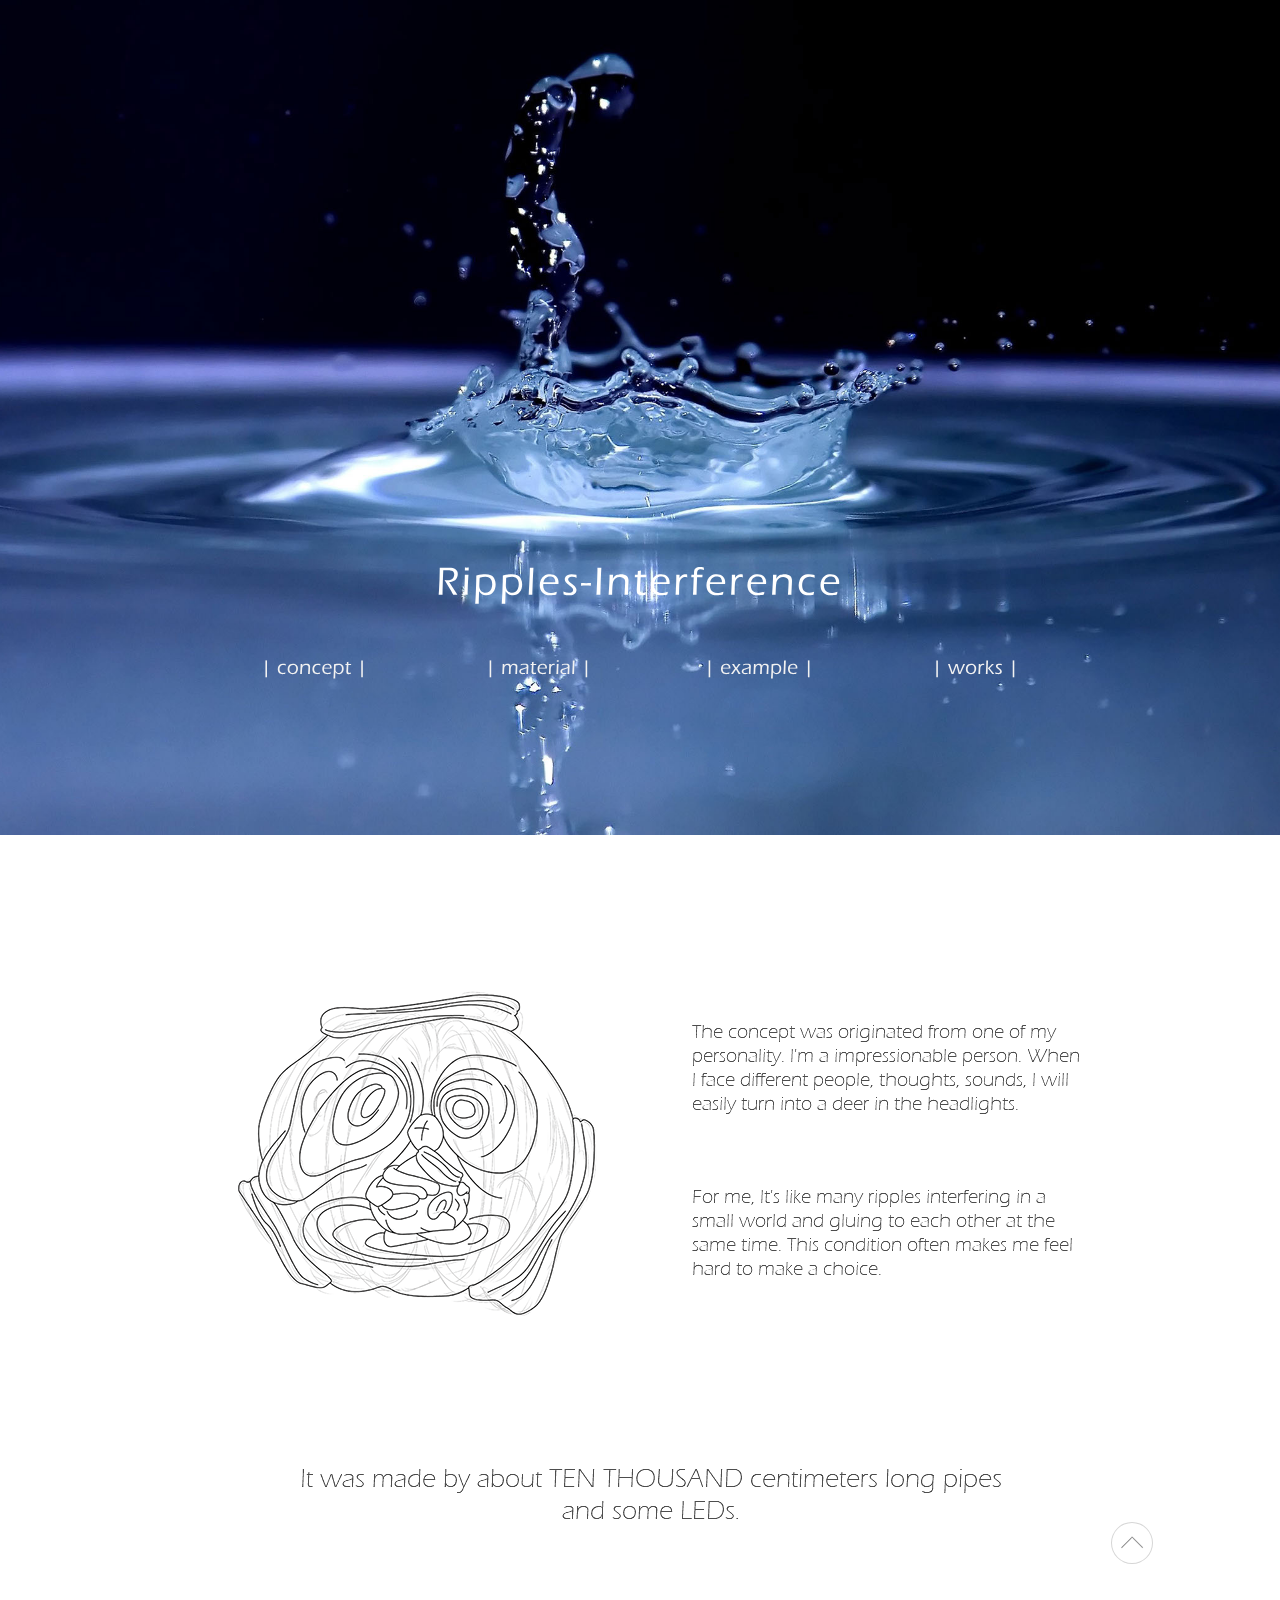
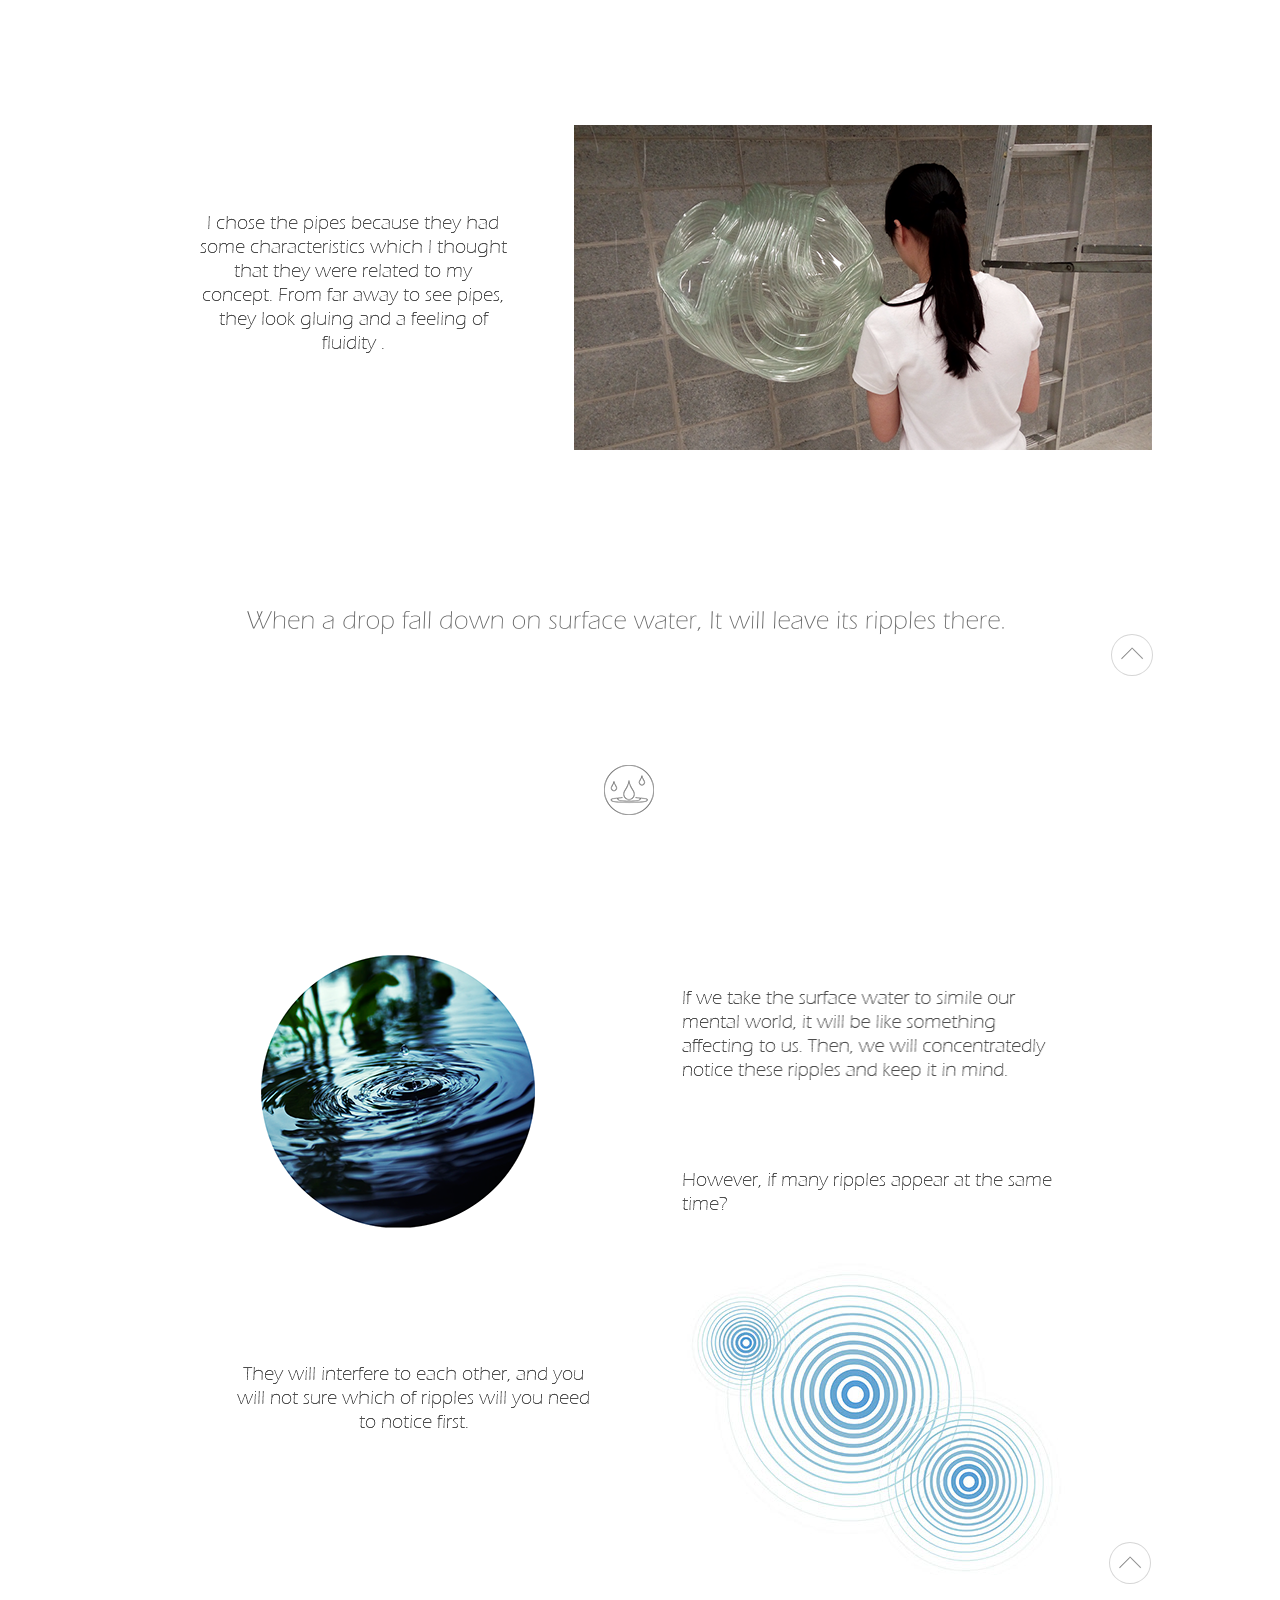
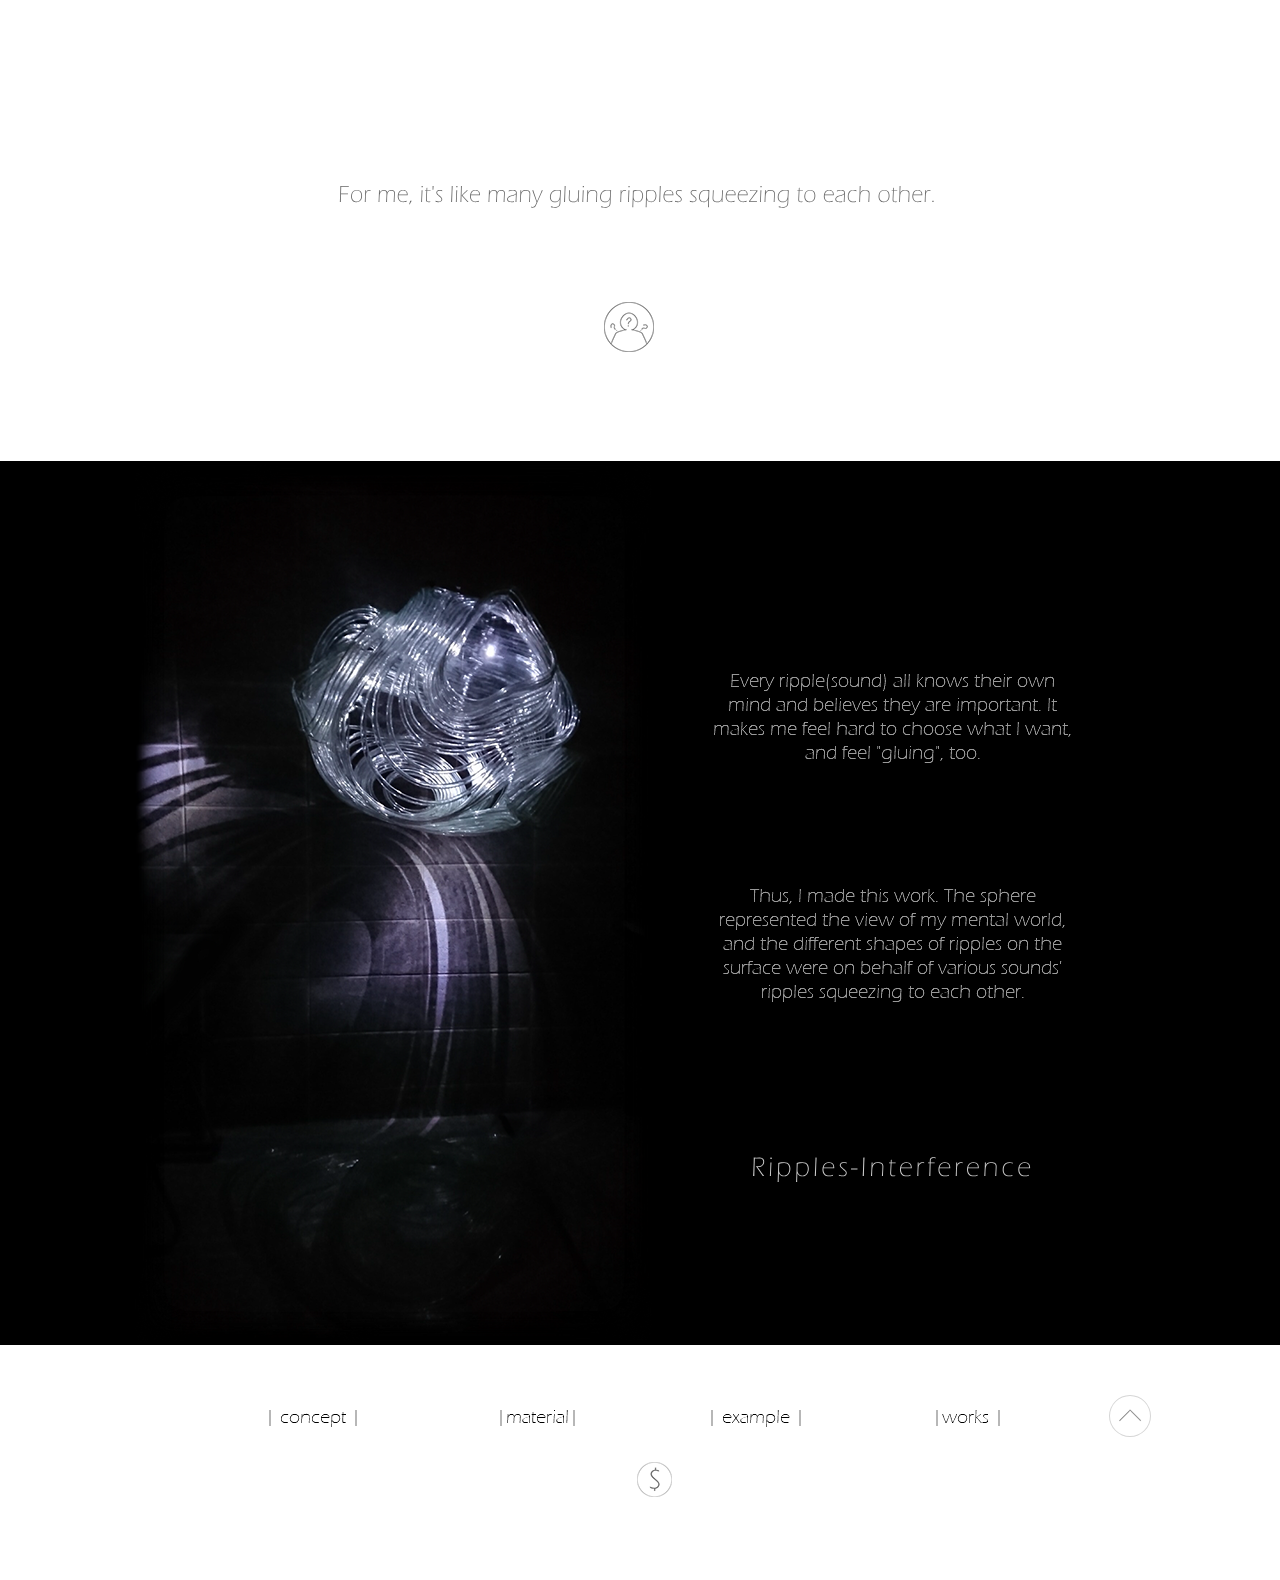
<file: index.html>
<!DOCTYPE html>
<html class="nojs html css_verticalspacer" lang="en-US">
 <head>

  <meta http-equiv="Content-type" content="text/html;charset=UTF-8"/>
  <meta name="generator" content="2017.0.0.363"/>
  <meta name="viewport" content="width=device-width, initial-scale=1.0"/>
  
  <script type="text/javascript">
   // Update the 'nojs'/'js' class on the html node
document.documentElement.className = document.documentElement.className.replace(/\bnojs\b/g, 'js');

// Check that all required assets are uploaded and up-to-date
if(typeof Muse == "undefined") window.Muse = {}; window.Muse.assets = {"required":["museutils.js", "museconfig.js", "jquery.musepolyfill.bgsize.js", "jquery.watch.js", "require.js", "index.css"], "outOfDate":[]};
</script>
  
  <link rel="shortcut icon" href="images/a-%e4%b8%bb%e7%89%88-favicon.ico?crc=4130874849"/>
  <title>Ripples-Interference</title>
  <!-- CSS -->
  <link rel="stylesheet" type="text/css" href="css/site_global.css?crc=443350757"/>
  <link rel="stylesheet" type="text/css" href="css/index.css?crc=4261562076" id="pagesheet"/>
   </head>
 <body>

  <div class="clearfix borderbox" id="page"><!-- column -->
   <div class="browser_width colelem" id="u392-bw">
    <div class="museBGSize" id="u392"><!-- column -->
     <div class="clearfix" id="u392_align_to_page">
      <a class="anchor_item colelem" id="home"></a>
      <div class="clip_frame colelem" id="u425"><!-- svg -->
       <img class="svg" id="u423" src="images/%e8%b2%bc%e4%b8%8a%e7%9a%84-svg-731121x79.svg?crc=3773747469" alt="" data-mu-svgfallback="images/%e8%b2%bc%e4%b8%8a%e7%9a%84%20svg%20731121x79_poster_.png?crc=405300225" data-image-width="407" data-image-height="44"/>
      </div>
      <div class="clearfix colelem" id="pu415"><!-- group -->
       <div class="clip_frame grpelem" id="u415"><!-- svg -->
        <img class="svg" id="u413" src="images/%e8%b2%bc%e4%b8%8a%e7%9a%84-svg-1194321x34.svg?crc=3918397783" alt="" data-mu-svgfallback="images/%e8%b2%bc%e4%b8%8a%e7%9a%84%20svg%201194321x34_poster_.png?crc=3882668117" data-image-width="758" data-image-height="22"/>
       </div>
       <a class="nonblock nontext anim_swing grpelem" id="u771" href="index.html#concept"><!-- simple frame --></a>
       <a class="nonblock nontext anim_swing grpelem" id="u789" href="index.html#material"><!-- simple frame --></a>
       <a class="nonblock nontext anim_swing grpelem" id="u792" href="index.html#example"><!-- simple frame --></a>
       <a class="nonblock nontext anim_swing grpelem" id="u795" href="index.html#works"><!-- simple frame --></a>
      </div>
     </div>
    </div>
   </div>
   <div class="clearfix colelem" id="pconcept"><!-- group -->
    <a class="anchor_item grpelem" id="concept"></a>
    <div class="clip_frame grpelem" id="u584"><!-- image -->
     <img class="block" id="u584_img" src="images/%e6%9c%aa%e5%91%bd%e5%90%8d-9-01.png?crc=4204120915" data-hidpi-src="images/%e6%9c%aa%e5%91%bd%e5%90%8d-9-01_2x.png?crc=3798820103" alt="" data-image-width="433" data-image-height="433"/>
    </div>
    <div class="clearfix grpelem" id="pu493-4"><!-- column -->
     <img class="colelem" id="u493-4" alt="The concept was originated from one of my personality. I'm a impressionable person. When I face different people, thoughts, sounds, I will easily turn into a deer in the headlights." src="images/u493-4.png?crc=4254277802" data-hidpi-src="images/u493-4_2x.png?crc=4032815729" data-image-width="392"/><!-- rasterized frame -->
     <img class="colelem" id="u512-4" alt="For me, It's like many ripples interfering in a small world and gluing to each other at the same time. This condition often makes me feel hard to make a choice." src="images/u512-4.png?crc=4102419490" data-hidpi-src="images/u512-4_2x.png?crc=4030575740" data-image-width="392"/><!-- rasterized frame -->
    </div>
   </div>
   <img class="colelem" id="u527-4" alt="It was made by about TEN THOUSAND centimeters long pipes and some LEDs." src="images/u527-4.png?crc=261260541" data-hidpi-src="images/u527-4_2x.png?crc=57801170" data-image-width="736"/><!-- rasterized frame -->
   <div class="clearfix colelem" id="pu798"><!-- group -->
    <div class="clip_frame grpelem" id="u798"><!-- image -->
     <img class="block" id="u798_img" src="images/%e6%9c%aa%e5%91%bd%e5%90%8d-15-01.png?crc=236272947" data-hidpi-src="images/%e6%9c%aa%e5%91%bd%e5%90%8d-15-01_2x.png?crc=535257300" alt="" data-image-width="41" data-image-height="41"/>
    </div>
    <a class="nonblock nontext anim_swing grpelem" id="u808" href="index.html#home"><!-- simple frame --></a>
   </div>
   <a class="anchor_item colelem" id="material"></a>
   <div class="clearfix colelem" id="pu621-4"><!-- group -->
    <img class="grpelem" id="u621-4" alt="I chose the pipes because they had some characteristics which I thought that they were related to my concept. From far away to see pipes, they look gluing and a feeling of fluidity ." src="images/u621-4.png?crc=3925101027" data-hidpi-src="images/u621-4_2x.png?crc=3883043587" data-image-width="308"/><!-- rasterized frame -->
    <div class="clip_frame grpelem" id="u598"><!-- image -->
     <img class="block" id="u598_img" src="images/%e6%9c%aa%e5%91%bd%e5%90%8d-8.png?crc=155337727" data-hidpi-src="images/%e6%9c%aa%e5%91%bd%e5%90%8d-8_2x.png?crc=3953480195" alt="" data-image-width="578" data-image-height="325"/>
    </div>
   </div>
   <div class="clip_frame colelem" id="u626"><!-- svg -->
    <img class="svg" id="u624" src="images/%e8%b2%bc%e4%b8%8a%e7%9a%84-svg-1156614x42.svg?crc=350497063" alt="" data-mu-svgfallback="images/%e8%b2%bc%e4%b8%8a%e7%9a%84%20svg%201156614x42_poster_.png?crc=517359464" data-image-width="767" data-image-height="28"/>
   </div>
   <div class="clearfix colelem" id="pu827"><!-- group -->
    <div class="clip_frame grpelem" id="u827"><!-- image -->
     <img class="block" id="u827_img" src="images/%e6%9c%aa%e5%91%bd%e5%90%8d-15-01.png?crc=236272947" data-hidpi-src="images/%e6%9c%aa%e5%91%bd%e5%90%8d-15-01_2x.png?crc=535257300" alt="" data-image-width="41" data-image-height="41"/>
    </div>
    <a class="nonblock nontext anim_swing grpelem" id="u824" href="index.html#home"><!-- simple frame --></a>
   </div>
   <div class="clip_frame colelem" id="u634"><!-- image -->
    <img class="block" id="u634_img" src="images/%e6%9c%aa%e5%91%bd%e5%90%8d-12.png?crc=4284759331" data-hidpi-src="images/%e6%9c%aa%e5%91%bd%e5%90%8d-12_2x.png?crc=361753288" alt="" data-image-width="50" data-image-height="50"/>
   </div>
   <a class="anchor_item colelem" id="example"></a>
   <div class="clearfix colelem" id="pu644"><!-- group -->
    <div class="clip_frame grpelem" id="u644"><!-- image -->
     <img class="block" id="u644_img" src="images/%e6%9c%aa%e5%91%bd%e5%90%8d-11-01.png?crc=292523634" data-hidpi-src="images/%e6%9c%aa%e5%91%bd%e5%90%8d-11-01_2x.png?crc=3874925495" alt="" data-image-width="274" data-image-height="273"/>
    </div>
    <div class="clearfix grpelem" id="pu657-4"><!-- column -->
     <img class="colelem" id="u657-4" alt="If we take the surface water to simile our mental world, it will be like something affecting to us. Then, we will concentratedly notice these ripples and keep it in mind." src="images/u657-4.png?crc=262131360" data-hidpi-src="images/u657-4_2x.png?crc=500449937" data-image-width="386"/><!-- rasterized frame -->
     <img class="colelem" id="u660-4" alt="However, if many ripples appear at the same time?" src="images/u660-4.png?crc=3978152256" data-hidpi-src="images/u660-4_2x.png?crc=71905801" data-image-width="420"/><!-- rasterized frame -->
    </div>
   </div>
   <div class="clearfix colelem" id="pu663-4"><!-- group -->
    <img class="grpelem" id="u663-4" alt="They will interfere to each other, and you will not sure which of ripples will you need to notice first." src="images/u663-4.png?crc=4063322558" data-hidpi-src="images/u663-4_2x.png?crc=462080577" data-image-width="365"/><!-- rasterized frame -->
    <div class="clip_frame grpelem" id="u666"><!-- image -->
     <img class="block" id="u666_img" src="images/%e6%9c%aa%e5%91%bd%e5%90%8d-10-01.jpg?crc=3775627379" data-hidpi-src="images/%e6%9c%aa%e5%91%bd%e5%90%8d-10-01_2x.jpg?crc=530293998" alt="" data-image-width="386" data-image-height="321"/>
    </div>
    <div class="clip_frame grpelem" id="u857"><!-- image -->
     <img class="block" id="u857_img" src="images/%e6%9c%aa%e5%91%bd%e5%90%8d-15-01.png?crc=236272947" data-hidpi-src="images/%e6%9c%aa%e5%91%bd%e5%90%8d-15-01_2x.png?crc=535257300" alt="" data-image-width="41" data-image-height="41"/>
    </div>
    <a class="nonblock nontext anim_swing grpelem" id="u854" href="index.html#home"><!-- simple frame --></a>
   </div>
   <div class="clip_frame colelem" id="u680"><!-- svg -->
    <img class="svg" id="u678" src="images/%e8%b2%bc%e4%b8%8a%e7%9a%84-svg-1009797x42.svg?crc=3901575654" alt="" data-mu-svgfallback="images/%e8%b2%bc%e4%b8%8a%e7%9a%84%20svg%201009797x42_poster_.png?crc=56437999" data-image-width="604" data-image-height="25"/>
   </div>
   <div class="clip_frame colelem" id="u688"><!-- image -->
    <img class="block" id="u688_img" src="images/%e6%9c%aa%e5%91%bd%e5%90%8d-13.png?crc=467172485" data-hidpi-src="images/%e6%9c%aa%e5%91%bd%e5%90%8d-13_2x.png?crc=159993815" alt="" data-image-width="50" data-image-height="50"/>
   </div>
   <div class="browser_width colelem" id="u721-bw">
    <div id="u721"><!-- group -->
     <div class="clearfix" id="u721_align_to_page">
      <div class="clip_frame grpelem" id="u711"><!-- image -->
       <img class="block" id="u711_img" src="images/%e6%9c%aa%e5%91%bd%e5%90%8d-7-01.png?crc=3818569312" data-hidpi-src="images/%e6%9c%aa%e5%91%bd%e5%90%8d-7-01_2x.png?crc=3876778911" alt="" data-image-width="524" data-image-height="884"/>
      </div>
      <a class="anchor_item grpelem" id="works"></a>
      <div class="clearfix grpelem" id="pu733-4"><!-- column -->
       <img class="colelem" id="u733-4" alt="Every ripple(sound) all knows their own mind and believes they are important. It makes me feel hard to choose what I want, and feel &quot;gluing&quot;, too." src="images/u733-4.png?crc=3859497984" data-hidpi-src="images/u733-4_2x.png?crc=259984087" data-image-width="365"/><!-- rasterized frame -->
       <img class="colelem" id="u736-4" alt="Thus, I made this work. The sphere represented the view of my mental world, and the different shapes of ripples on the surface were on behalf of various sounds' ripples squeezing to each other." src="images/u736-4.png?crc=4036636464" data-hidpi-src="images/u736-4_2x.png?crc=242842374" data-image-width="365"/><!-- rasterized frame -->
       <div class="clip_frame colelem" id="u741"><!-- svg -->
        <img class="svg" id="u739" src="images/%e8%b2%bc%e4%b8%8a%e7%9a%84-svg-44547x47.svg?crc=318779305" alt="" data-mu-svgfallback="images/%e8%b2%bc%e4%b8%8a%e7%9a%84%20svg%2044547x47_poster_.png?crc=64351950" data-image-width="283" data-image-height="30"/>
       </div>
      </div>
     </div>
    </div>
   </div>
   <div class="clearfix colelem" id="ppu1222"><!-- group -->
    <div class="clearfix grpelem" id="pu1222"><!-- group -->
     <a class="nonblock nontext anim_swing grpelem" id="u1222" href="index.html#material"><!-- simple frame --></a>
     <a class="nonblock nontext anim_swing grpelem" id="u1256-4" href="index.html#material"><!-- rasterized frame --><img id="u1256-4_img" alt="|material|" src="images/u1256-4.png?crc=519758665" data-hidpi-src="images/u1256-4_2x.png?crc=390671714" data-image-width="116"/></a>
    </div>
    <div class="clearfix grpelem" id="pu1224"><!-- group -->
     <a class="nonblock nontext anim_swing grpelem" id="u1224" href="index.html#works"><!-- simple frame --></a>
     <a class="nonblock nontext anim_swing grpelem" id="u1262-4" href="index.html#works"><!-- rasterized frame --><img id="u1262-4_img" alt="|works |" src="images/u1262-4.png?crc=4008684972" data-hidpi-src="images/u1262-4_2x.png?crc=4276107124" data-image-width="116"/></a>
    </div>
    <div class="clip_frame grpelem" id="u908"><!-- image -->
     <img class="block" id="u908_img" src="images/%e6%9c%aa%e5%91%bd%e5%90%8d-15-01.png?crc=236272947" data-hidpi-src="images/%e6%9c%aa%e5%91%bd%e5%90%8d-15-01_2x.png?crc=535257300" alt="" data-image-width="41" data-image-height="41"/>
    </div>
    <a class="nonblock nontext anim_swing grpelem" id="u905" href="index.html#home"><!-- simple frame --></a>
    <a class="nonblock nontext anim_swing grpelem" id="u1221" href="index.html#concept"><!-- simple frame --></a>
    <a class="nonblock nontext anim_swing grpelem" id="u1223" href="index.html#example"><!-- simple frame --></a>
    <a class="nonblock nontext anim_swing grpelem" id="u1253-4" href="index.html#concept"><!-- rasterized frame --><img id="u1253-4_img" alt="| concept |" src="images/u1253-4.png?crc=3782160826" data-hidpi-src="images/u1253-4_2x.png?crc=67486517" data-image-width="116"/></a>
    <a class="nonblock nontext anim_swing grpelem" id="u1259-4" href="index.html#example"><!-- rasterized frame --><img id="u1259-4_img" alt="| example |" src="images/u1259-4.png?crc=4290012977" data-hidpi-src="images/u1259-4_2x.png?crc=3823132692" data-image-width="116"/></a>
   </div>
   <a class="nonblock nontext clip_frame colelem" id="u1243" href="price.html#price" target="_blank"><!-- image --><img class="block" id="u1243_img" src="images/%e6%9c%aa%e5%91%bd%e5%90%8d-16-01.png?crc=4083890462" data-hidpi-src="images/%e6%9c%aa%e5%91%bd%e5%90%8d-16-01_2x.png?crc=479806557" alt="" data-image-width="35" data-image-height="35"/></a>
   <div class="verticalspacer" data-offset-top="4698" data-content-above-spacer="4698" data-content-below-spacer="82"></div>
  </div>
  <!-- Other scripts -->
  <script type="text/javascript">
   window.Muse.assets.check=function(d){if(!window.Muse.assets.checked){window.Muse.assets.checked=!0;var b={},c=function(a,b){if(window.getComputedStyle){var c=window.getComputedStyle(a,null);return c&&c.getPropertyValue(b)||c&&c[b]||""}if(document.documentElement.currentStyle)return(c=a.currentStyle)&&c[b]||a.style&&a.style[b]||"";return""},a=function(a){if(a.match(/^rgb/))return a=a.replace(/\s+/g,"").match(/([\d\,]+)/gi)[0].split(","),(parseInt(a[0])<<16)+(parseInt(a[1])<<8)+parseInt(a[2]);if(a.match(/^\#/))return parseInt(a.substr(1),
16);return 0},g=function(g){for(var f=document.getElementsByTagName("link"),h=0;h<f.length;h++)if("text/css"==f[h].type){var i=(f[h].href||"").match(/\/?css\/([\w\-]+\.css)\?crc=(\d+)/);if(!i||!i[1]||!i[2])break;b[i[1]]=i[2]}f=document.createElement("div");f.className="version";f.style.cssText="display:none; width:1px; height:1px;";document.getElementsByTagName("body")[0].appendChild(f);for(h=0;h<Muse.assets.required.length;){var i=Muse.assets.required[h],l=i.match(/([\w\-\.]+)\.(\w+)$/),k=l&&l[1]?
l[1]:null,l=l&&l[2]?l[2]:null;switch(l.toLowerCase()){case "css":k=k.replace(/\W/gi,"_").replace(/^([^a-z])/gi,"_$1");f.className+=" "+k;k=a(c(f,"color"));l=a(c(f,"backgroundColor"));k!=0||l!=0?(Muse.assets.required.splice(h,1),"undefined"!=typeof b[i]&&(k!=b[i]>>>24||l!=(b[i]&16777215))&&Muse.assets.outOfDate.push(i)):h++;f.className="version";break;case "js":h++;break;default:throw Error("Unsupported file type: "+l);}}d?d().jquery!="1.8.3"&&Muse.assets.outOfDate.push("jquery-1.8.3.min.js"):Muse.assets.required.push("jquery-1.8.3.min.js");
f.parentNode.removeChild(f);if(Muse.assets.outOfDate.length||Muse.assets.required.length)f="伺服器上的某些檔案可能遺失或不正確。請清除瀏覽器快取後再試一次。若問題持續發生，請聯絡網站作者。",g&&Muse.assets.outOfDate.length&&(f+="\nOut of date: "+Muse.assets.outOfDate.join(",")),g&&Muse.assets.required.length&&(f+="\nMissing: "+Muse.assets.required.join(",")),alert(f)};location&&location.search&&location.search.match&&location.search.match(/muse_debug/gi)?setTimeout(function(){g(!0)},5E3):g()}};
var muse_init=function(){require.config({baseUrl:""});require(["jquery","museutils","whatinput","jquery.musepolyfill.bgsize","jquery.watch"],function(d){var $ = d;$(document).ready(function(){try{
window.Muse.assets.check($);/* body */
Muse.Utils.transformMarkupToFixBrowserProblemsPreInit();/* body */
Muse.Utils.detectScreenResolution();/* HiDPI screens */
Muse.Utils.prepHyperlinks(true);/* body */
Muse.Utils.resizeHeight('.browser_width');/* resize height */
Muse.Utils.requestAnimationFrame(function() { $('body').addClass('initialized'); });/* mark body as initialized */
Muse.Utils.fullPage('#page');/* 100% height page */
Muse.Utils.showWidgetsWhenReady();/* body */
Muse.Utils.transformMarkupToFixBrowserProblems();/* body */
}catch(b){if(b&&"function"==typeof b.notify?b.notify():Muse.Assert.fail("Error calling selector function: "+b),false)throw b;}})})};

</script>
  <!-- RequireJS script -->
  <script src="scripts/require.js?crc=244322403" type="text/javascript" async data-main="scripts/museconfig.js?crc=168988563" onload="if (requirejs) requirejs.onError = function(requireType, requireModule) { if (requireType && requireType.toString && requireType.toString().indexOf && 0 <= requireType.toString().indexOf('#scripterror')) window.Muse.assets.check(); }" onerror="window.Muse.assets.check();"></script>
   </body>
</html>
</file>
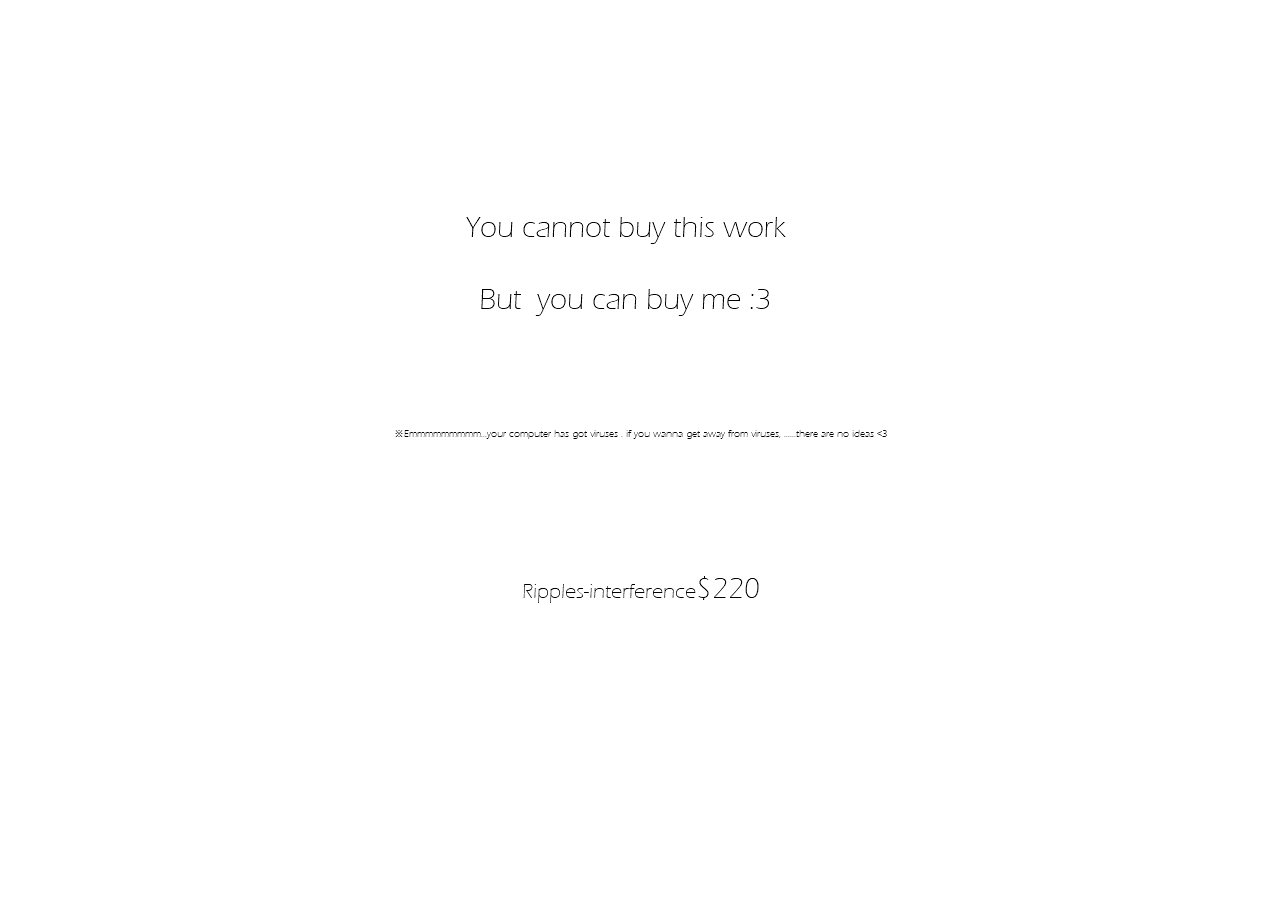
<file: price.html>
<!DOCTYPE html>
<html class="nojs html css_verticalspacer" lang="en-US">
 <head>

  <meta http-equiv="Content-type" content="text/html;charset=UTF-8"/>
  <meta name="generator" content="2017.0.0.363"/>
  <meta name="viewport" content="width=device-width, initial-scale=1.0"/>
  
  <script type="text/javascript">
   // Update the 'nojs'/'js' class on the html node
document.documentElement.className = document.documentElement.className.replace(/\bnojs\b/g, 'js');

// Check that all required assets are uploaded and up-to-date
if(typeof Muse == "undefined") window.Muse = {}; window.Muse.assets = {"required":["museutils.js", "museconfig.js", "jquery.watch.js", "require.js", "price.css"], "outOfDate":[]};
</script>
  
  <link rel="shortcut icon" href="images/a-%e4%b8%bb%e7%89%88-favicon.ico?crc=4130874849"/>
  <title>price</title>
  <!-- CSS -->
  <link rel="stylesheet" type="text/css" href="css/site_global.css?crc=443350757"/>
  <link rel="stylesheet" type="text/css" href="css/price.css?crc=4145289484" id="pagesheet"/>
   </head>
 <body>

  <div class="clearfix borderbox" id="page"><!-- group -->
   <a class="anchor_item grpelem" id="price"></a>
   <div class="clearfix grpelem" id="pu1277-7"><!-- column -->
    <img class="colelem" id="u1277-7" alt="You cannot buy this work But you can buy me :3" src="images/u1277-7.png?crc=4125406398" data-hidpi-src="images/u1277-7_2x.png?crc=3939061758" data-image-width="712"/><!-- rasterized frame -->
    <img class="colelem" id="u1283-4" alt="※Emmmmmmmmm...your computer has got viruses . if you wanna get away from viruses, ......there are no ideas &lt;3" src="images/u1283-4.png?crc=3931972439" data-hidpi-src="images/u1283-4_2x.png?crc=228460176" data-image-width="678"/><!-- rasterized frame -->
    <img class="colelem" id="u1286-5" alt="Ripples-interference$220" src="images/u1286-5.png?crc=4171797402" data-hidpi-src="images/u1286-5_2x.png?crc=504029683" data-image-width="335"/><!-- rasterized frame -->
   </div>
   <div class="verticalspacer" data-offset-top="606" data-content-above-spacer="606" data-content-below-spacer="39"></div>
  </div>
  <!-- Other scripts -->
  <script type="text/javascript">
   window.Muse.assets.check=function(d){if(!window.Muse.assets.checked){window.Muse.assets.checked=!0;var b={},c=function(a,b){if(window.getComputedStyle){var c=window.getComputedStyle(a,null);return c&&c.getPropertyValue(b)||c&&c[b]||""}if(document.documentElement.currentStyle)return(c=a.currentStyle)&&c[b]||a.style&&a.style[b]||"";return""},a=function(a){if(a.match(/^rgb/))return a=a.replace(/\s+/g,"").match(/([\d\,]+)/gi)[0].split(","),(parseInt(a[0])<<16)+(parseInt(a[1])<<8)+parseInt(a[2]);if(a.match(/^\#/))return parseInt(a.substr(1),
16);return 0},g=function(g){for(var f=document.getElementsByTagName("link"),h=0;h<f.length;h++)if("text/css"==f[h].type){var i=(f[h].href||"").match(/\/?css\/([\w\-]+\.css)\?crc=(\d+)/);if(!i||!i[1]||!i[2])break;b[i[1]]=i[2]}f=document.createElement("div");f.className="version";f.style.cssText="display:none; width:1px; height:1px;";document.getElementsByTagName("body")[0].appendChild(f);for(h=0;h<Muse.assets.required.length;){var i=Muse.assets.required[h],l=i.match(/([\w\-\.]+)\.(\w+)$/),k=l&&l[1]?
l[1]:null,l=l&&l[2]?l[2]:null;switch(l.toLowerCase()){case "css":k=k.replace(/\W/gi,"_").replace(/^([^a-z])/gi,"_$1");f.className+=" "+k;k=a(c(f,"color"));l=a(c(f,"backgroundColor"));k!=0||l!=0?(Muse.assets.required.splice(h,1),"undefined"!=typeof b[i]&&(k!=b[i]>>>24||l!=(b[i]&16777215))&&Muse.assets.outOfDate.push(i)):h++;f.className="version";break;case "js":h++;break;default:throw Error("Unsupported file type: "+l);}}d?d().jquery!="1.8.3"&&Muse.assets.outOfDate.push("jquery-1.8.3.min.js"):Muse.assets.required.push("jquery-1.8.3.min.js");
f.parentNode.removeChild(f);if(Muse.assets.outOfDate.length||Muse.assets.required.length)f="伺服器上的某些檔案可能遺失或不正確。請清除瀏覽器快取後再試一次。若問題持續發生，請聯絡網站作者。",g&&Muse.assets.outOfDate.length&&(f+="\nOut of date: "+Muse.assets.outOfDate.join(",")),g&&Muse.assets.required.length&&(f+="\nMissing: "+Muse.assets.required.join(",")),alert(f)};location&&location.search&&location.search.match&&location.search.match(/muse_debug/gi)?setTimeout(function(){g(!0)},5E3):g()}};
var muse_init=function(){require.config({baseUrl:""});require(["jquery","museutils","whatinput","jquery.watch"],function(d){var $ = d;$(document).ready(function(){try{
window.Muse.assets.check($);/* body */
Muse.Utils.transformMarkupToFixBrowserProblemsPreInit();/* body */
Muse.Utils.detectScreenResolution();/* HiDPI screens */
Muse.Utils.prepHyperlinks(true);/* body */
Muse.Utils.fullPage('#page');/* 100% height page */
Muse.Utils.showWidgetsWhenReady();/* body */
Muse.Utils.transformMarkupToFixBrowserProblems();/* body */
}catch(b){if(b&&"function"==typeof b.notify?b.notify():Muse.Assert.fail("Error calling selector function: "+b),false)throw b;}})})};

</script>
  <!-- RequireJS script -->
  <script src="scripts/require.js?crc=244322403" type="text/javascript" async data-main="scripts/museconfig.js?crc=168988563" onload="if (requirejs) requirejs.onError = function(requireType, requireModule) { if (requireType && requireType.toString && requireType.toString().indexOf && 0 <= requireType.toString().indexOf('#scripterror')) window.Muse.assets.check(); }" onerror="window.Muse.assets.check();"></script>
   </body>
</html>
</file>
<file: css/site_global.css>
html{min-height:100%;min-width:100%;-ms-text-size-adjust:none;}body,div,dl,dt,dd,ul,ol,li,nav,h1,h2,h3,h4,h5,h6,pre,code,form,fieldset,legend,input,button,textarea,p,blockquote,th,td,a{margin:0px;padding:0px;border-width:0px;border-style:solid;border-color:transparent;-webkit-transform-origin:left top;-ms-transform-origin:left top;-o-transform-origin:left top;transform-origin:left top;background-repeat:no-repeat;}button.submit-btn{-moz-box-sizing:content-box;-webkit-box-sizing:content-box;box-sizing:content-box;}.transition{-webkit-transition-property:background-image,background-position,background-color,border-color,border-radius,color,font-size,font-style,font-weight,letter-spacing,line-height,text-align,box-shadow,text-shadow,opacity;transition-property:background-image,background-position,background-color,border-color,border-radius,color,font-size,font-style,font-weight,letter-spacing,line-height,text-align,box-shadow,text-shadow,opacity;}.transition *{-webkit-transition:inherit;transition:inherit;}table{border-collapse:collapse;border-spacing:0px;}fieldset,img{border:0px;border-style:solid;-webkit-transform-origin:left top;-ms-transform-origin:left top;-o-transform-origin:left top;transform-origin:left top;}address,caption,cite,code,dfn,em,strong,th,var,optgroup{font-style:inherit;font-weight:inherit;}del,ins{text-decoration:none;}li{list-style:none;}caption,th{text-align:left;}h1,h2,h3,h4,h5,h6{font-size:100%;font-weight:inherit;}input,button,textarea,select,optgroup,option{font-family:inherit;font-size:inherit;font-style:inherit;font-weight:inherit;}.form-grp input,.form-grp textarea{-webkit-appearance:none;-webkit-border-radius:0;}body{font-family:Arial, Helvetica Neue, Helvetica, sans-serif;text-align:left;font-size:14px;line-height:17px;word-wrap:break-word;text-rendering:optimizeLegibility;-moz-font-feature-settings:'liga';-ms-font-feature-settings:'liga';-webkit-font-feature-settings:'liga';font-feature-settings:'liga';}a:link{color:#0000FF;text-decoration:underline;}a:visited{color:#800080;text-decoration:underline;}a:hover{color:#0000FF;text-decoration:underline;}a:active{color:#EE0000;text-decoration:underline;}a.nontext{color:black;text-decoration:none;font-style:normal;font-weight:normal;}.normal_text{color:#000000;direction:ltr;font-family:Arial, Helvetica Neue, Helvetica, sans-serif;font-size:14px;font-style:normal;font-weight:normal;letter-spacing:0px;line-height:17px;text-align:left;text-decoration:none;text-indent:0px;text-transform:none;vertical-align:0px;padding:0px;}.list0 li:before{position:absolute;right:100%;letter-spacing:0px;text-decoration:none;font-weight:normal;font-style:normal;}.rtl-list li:before{right:auto;left:100%;}.nls-None > li:before,.nls-None .list3 > li:before,.nls-None .list6 > li:before{margin-right:6px;content:'•';}.nls-None .list1 > li:before,.nls-None .list4 > li:before,.nls-None .list7 > li:before{margin-right:6px;content:'○';}.nls-None,.nls-None .list1,.nls-None .list2,.nls-None .list3,.nls-None .list4,.nls-None .list5,.nls-None .list6,.nls-None .list7,.nls-None .list8{padding-left:34px;}.nls-None.rtl-list,.nls-None .list1.rtl-list,.nls-None .list2.rtl-list,.nls-None .list3.rtl-list,.nls-None .list4.rtl-list,.nls-None .list5.rtl-list,.nls-None .list6.rtl-list,.nls-None .list7.rtl-list,.nls-None .list8.rtl-list{padding-left:0px;padding-right:34px;}.nls-None .list2 > li:before,.nls-None .list5 > li:before,.nls-None .list8 > li:before{margin-right:6px;content:'-';}.nls-None.rtl-list > li:before,.nls-None .list1.rtl-list > li:before,.nls-None .list2.rtl-list > li:before,.nls-None .list3.rtl-list > li:before,.nls-None .list4.rtl-list > li:before,.nls-None .list5.rtl-list > li:before,.nls-None .list6.rtl-list > li:before,.nls-None .list7.rtl-list > li:before,.nls-None .list8.rtl-list > li:before{margin-right:0px;margin-left:6px;}.TabbedPanelsTab{white-space:nowrap;}.MenuBar .MenuBarView,.MenuBar .SubMenuView{display:block;list-style:none;}.MenuBar .SubMenu{display:none;position:absolute;}.NoWrap{white-space:nowrap;word-wrap:normal;}.rootelem{margin-left:auto;margin-right:auto;}.colelem{display:inline;float:left;clear:both;}.clearfix:after{content:"\0020";visibility:hidden;display:block;height:0px;clear:both;}*:first-child+html .clearfix{zoom:1;}.clip_frame{overflow:hidden;}.popup_anchor{position:relative;width:0px;height:0px;}.popup_element{z-index:100000;}.svg{display:block;vertical-align:top;}span.wrap{content:'';clear:left;display:block;}span.actAsInlineDiv{display:inline-block;}.position_content,.excludeFromNormalFlow{float:left;}.preload_images{position:absolute;overflow:hidden;left:-9999px;top:-9999px;height:1px;width:1px;}.preload{height:1px;width:1px;}.animateStates{-webkit-transition:0.3s ease-in-out;-moz-transition:0.3s ease-in-out;-o-transition:0.3s ease-in-out;transition:0.3s ease-in-out;}[data-whatinput="mouse"] *:focus,[data-whatinput="touch"] *:focus,input:focus,textarea:focus{outline:none;}textarea{resize:none;overflow:auto;}.fld-prompt{pointer-events:none;}.wrapped-input{position:absolute;top:0px;left:0px;background:transparent;border:none;}.submit-btn{z-index:50000;cursor:pointer;}.anchor_item{width:22px;height:18px;}.MenuBar .SubMenuVisible,.MenuBarVertical .SubMenuVisible,.MenuBar .SubMenu .SubMenuVisible,.popup_element.Active,span.actAsPara,.actAsDiv,a.nonblock.nontext,img.block{display:block;}.widget_invisible,.js .invi,.js .mse_pre_init{visibility:hidden;}.ose_ei{visibility:hidden;z-index:0;}.no_vert_scroll{overflow-y:hidden;}.always_vert_scroll{overflow-y:scroll;}.always_horz_scroll{overflow-x:scroll;}.fullscreen{overflow:hidden;left:0px;top:0px;position:fixed;height:100%;width:100%;-moz-box-sizing:border-box;-webkit-box-sizing:border-box;-ms-box-sizing:border-box;box-sizing:border-box;}.fullwidth{position:absolute;}.borderbox{-moz-box-sizing:border-box;-webkit-box-sizing:border-box;-ms-box-sizing:border-box;box-sizing:border-box;}.scroll_wrapper{position:absolute;overflow:auto;left:0px;right:0px;top:0px;bottom:0px;padding-top:0px;padding-bottom:0px;margin-top:0px;margin-bottom:0px;}.browser_width > *{position:absolute;left:0px;right:0px;}.grpelem,.accordion_wrapper{display:inline;float:left;}.fld-checkbox input[type=checkbox],.fld-radiobutton input[type=radio]{position:absolute;overflow:hidden;clip:rect(0px, 0px, 0px, 0px);height:1px;width:1px;margin:-1px;padding:0px;border:0px;}.fld-checkbox input[type=checkbox] + label,.fld-radiobutton input[type=radio] + label{display:inline-block;background-repeat:no-repeat;cursor:pointer;float:left;width:100%;height:100%;}.pointer_cursor,.fld-recaptcha-mode,.fld-recaptcha-refresh,.fld-recaptcha-help{cursor:pointer;}p,h1,h2,h3,h4,h5,h6,ol,ul,span.actAsPara{max-height:1000000px;}.superscript{vertical-align:super;font-size:66%;line-height:0px;}.subscript{vertical-align:sub;font-size:66%;line-height:0px;}.horizontalSlideShow{-ms-touch-action:pan-y;touch-action:pan-y;}.verticalSlideShow{-ms-touch-action:pan-x;touch-action:pan-x;}.colelem100,.verticalspacer{clear:both;}.list0 li,.MenuBar .MenuItemContainer,.SlideShowContentPanel .fullscreen img,.css_verticalspacer .verticalspacer{position:relative;}.popup_element.Inactive,.js .disn,.js .an_invi,.hidden,.breakpoint{display:none;}#muse_css_mq{position:absolute;display:none;background-color:#FFFFFE;}.fluid_height_spacer{width:0.01px;}.muse_check_css{display:none;position:fixed;}@media screen and (-webkit-min-device-pixel-ratio:0){body{text-rendering:auto;}}
</file>
<file: css/index.css>
.version.index{color:#0000FE;background-color:#0246DC;}#page{z-index:1;min-height:4697.749999999999px;background-image:none;border-width:0px;border-color:#000000;background-color:transparent;padding-bottom:82.25000000000091px;width:100%;max-width:1024px;margin-left:auto;margin-right:auto;}#u392{z-index:3;min-height:834.7860000000001px;opacity:1;-ms-filter:"progid:DXImageTransform.Microsoft.Alpha(Opacity=100)";filter:alpha(opacity=100);padding-bottom:0px;background:transparent url("../images/%e6%9c%aa%e5%91%bd%e5%90%8d-1-01.jpg?crc=49215178") no-repeat center center;background-size:cover;}.hidpi #u392{background-image:url("../images/%e6%9c%aa%e5%91%bd%e5%90%8d-1-01_2x.jpg?crc=148836225");}#u392_align_to_page{margin-left:auto;margin-right:auto;position:relative;max-width:1024px;padding-bottom:156px;}#home{position:relative;}#u425{z-index:6;background-color:transparent;margin-top:543px;position:relative;width:39.75%;left:30.08%;}#u423{z-index:7;display:block;width:100%;}#pu415{z-index:4;margin-top:52px;position:relative;width:100%;}#u415{z-index:4;background-color:transparent;position:relative;margin-right:-10000px;width:74.03%;left:12.99%;}#u413{z-index:5;display:block;width:100%;}#u771{z-index:64;height:22px;position:relative;margin-right:-10000px;width:10.94%;left:12.99%;}#u789{z-index:65;height:22px;position:relative;margin-right:-10000px;width:10.94%;left:34.58%;}#u792{z-index:66;height:22px;position:relative;margin-right:-10000px;width:10.94%;left:56.16%;}#u795{z-index:67;height:22px;position:relative;margin-right:-10000px;width:10.94%;left:77.84%;}.js body{visibility:hidden;}.js body.initialized{visibility:visible;}#u392-bw{z-index:3;min-height:834.7860000000001px;}#pconcept{z-index:68;margin-top:96px;width:100%;}#concept{position:relative;margin-right:-10000px;width:22px;}#u584{z-index:44;background-color:transparent;position:relative;margin-right:-10000px;width:42.29%;left:7.23%;}#pu493-4{z-index:8;margin-right:-10000px;margin-top:89px;width:38.29%;margin-left:55.08%;}#u493-4{z-index:8;display:block;vertical-align:top;position:relative;width:100%;}#u512-4{z-index:12;display:block;vertical-align:top;margin-top:58px;position:relative;width:100%;}#u527-4{z-index:40;display:block;vertical-align:top;margin-top:98px;position:relative;width:71.88%;margin-left:15.14%;}#pu798{z-index:72;margin-top:-4px;width:100%;}#u798{z-index:72;background-color:transparent;opacity:0.5;-ms-filter:"progid:DXImageTransform.Microsoft.Alpha(Opacity=50)";filter:alpha(opacity=50);position:relative;margin-right:-10000px;margin-top:4px;width:4.01%;left:96%;}#u808{z-index:80;height:40px;border-style:solid;border-width:1px;border-color:#999999;background-color:transparent;opacity:0.4;-ms-filter:"progid:DXImageTransform.Microsoft.Alpha(Opacity=40)";filter:alpha(opacity=40);border-radius:50%;position:relative;margin-right:-10000px;width:3.91%;left:96%;}#material{margin-top:63px;position:relative;}#pu621-4{z-index:24;margin-top:77px;width:100%;}#u621-4{z-index:24;display:block;vertical-align:top;position:relative;margin-right:-10000px;margin-top:86px;width:30.08%;left:6.94%;}#u598{z-index:46;background-color:transparent;position:relative;margin-right:-10000px;width:56.45%;left:43.56%;}#u626{z-index:48;background-color:transparent;margin-top:157px;position:relative;width:74.81%;margin-left:11.53%;}#u624{z-index:49;display:block;width:100.14%;}#pu827{z-index:74;margin-top:-1px;width:100%;}#u827{z-index:74;background-color:transparent;opacity:0.5;-ms-filter:"progid:DXImageTransform.Microsoft.Alpha(Opacity=50)";filter:alpha(opacity=50);position:relative;margin-right:-10000px;margin-top:3px;width:4.01%;left:96%;}#u824{z-index:81;height:40px;border-style:solid;border-width:1px;border-color:#999999;background-color:transparent;opacity:0.4;-ms-filter:"progid:DXImageTransform.Microsoft.Alpha(Opacity=40)";filter:alpha(opacity=40);border-radius:50%;position:relative;margin-right:-10000px;width:3.91%;left:96%;}#u634{z-index:50;background-color:transparent;margin-top:87px;position:relative;width:4.89%;margin-left:46.49%;}#example{margin-top:103px;position:relative;}#pu644{z-index:52;margin-top:19px;width:100%;}#u644{z-index:52;background-color:transparent;position:relative;margin-right:-10000px;width:26.76%;left:12.99%;}#pu657-4{z-index:16;margin-right:-10000px;margin-top:31px;width:41.12%;margin-left:54.11%;}#u657-4{z-index:16;display:block;vertical-align:top;position:relative;width:91.69%;}#u660-4{z-index:20;display:block;vertical-align:top;margin-top:76px;position:relative;width:99.77%;}#pu663-4{z-index:28;margin-top:26px;width:100%;}#u663-4{z-index:28;display:block;vertical-align:top;position:relative;margin-right:-10000px;margin-top:108px;width:35.65%;left:10.06%;}#u666{z-index:54;background-color:transparent;position:relative;margin-right:-10000px;width:37.7%;left:54.11%;}#u857{z-index:76;background-color:transparent;opacity:0.5;-ms-filter:"progid:DXImageTransform.Microsoft.Alpha(Opacity=50)";filter:alpha(opacity=50);position:relative;margin-right:-10000px;margin-top:292px;width:4.01%;left:95.81%;}#u854{z-index:82;height:40px;border-style:solid;border-width:1px;border-color:#999999;background-color:transparent;opacity:0.4;-ms-filter:"progid:DXImageTransform.Microsoft.Alpha(Opacity=40)";filter:alpha(opacity=40);border-radius:50%;position:relative;margin-right:-10000px;margin-top:288px;width:3.91%;left:95.81%;}#u680{z-index:56;background-color:transparent;margin-top:195px;position:relative;width:58.99%;margin-left:20.51%;}#u678{z-index:57;display:block;width:100%;}#u688{z-index:58;background-color:transparent;margin-top:94px;position:relative;width:4.89%;margin-left:46.49%;}#u721{z-index:2;min-height:884px;background-color:#000000;}#u721_align_to_page{margin-left:auto;margin-right:auto;position:relative;max-width:1024px;}#u711{z-index:60;background-color:transparent;position:relative;margin-right:-10000px;width:51.18%;left:0.3%;}#works{position:relative;margin-right:-10000px;width:22px;margin-top:91px;}#pu733-4{z-index:32;margin-right:-10000px;margin-top:208px;width:35.65%;margin-left:56.84%;}#u733-4{z-index:32;display:block;vertical-align:top;position:relative;width:100%;}#u736-4{z-index:36;display:block;vertical-align:top;margin-top:74px;position:relative;width:100%;}#u741{z-index:62;background-color:transparent;margin-top:128px;position:relative;width:77.54%;margin-left:11.24%;}#u739{z-index:63;display:block;width:100%;}#u721-bw{z-index:2;min-height:884px;margin-top:109px;}#ppu1222{z-index:0;margin-top:50px;width:100%;}#pu1222{z-index:86;margin-right:-10000px;margin-top:10px;width:12.8%;margin-left:34.48%;}#u1222{z-index:86;height:22px;position:relative;margin-right:-10000px;width:85.5%;}#u1256-4{z-index:95;position:relative;margin-right:-10000px;width:88.55%;left:11.46%;}#pu1224{z-index:88;margin-right:-10000px;margin-top:10px;width:12.11%;margin-left:77.74%;}#u1224{z-index:88;height:22px;position:relative;margin-right:-10000px;width:90.33%;}#u1262-4{z-index:103;position:relative;margin-right:-10000px;width:93.55%;left:6.46%;}#u908{z-index:78;background-color:transparent;opacity:0.5;-ms-filter:"progid:DXImageTransform.Microsoft.Alpha(Opacity=50)";filter:alpha(opacity=50);position:relative;margin-right:-10000px;margin-top:4px;width:4.01%;left:95.81%;}#u905{z-index:83;height:40px;border-style:solid;border-width:1px;border-color:#999999;background-color:transparent;opacity:0.4;-ms-filter:"progid:DXImageTransform.Microsoft.Alpha(Opacity=40)";filter:alpha(opacity=40);border-radius:50%;position:relative;margin-right:-10000px;width:3.91%;left:95.81%;}#u1221{z-index:85;height:22px;position:relative;margin-right:-10000px;margin-top:10px;width:10.94%;left:12.9%;}#u1223{z-index:87;height:22px;position:relative;margin-right:-10000px;margin-top:10px;width:10.94%;left:56.16%;}.ie #u771,.ie #u789,.ie #u792,.ie #u795,.ie #u1222,.ie #u1224,.ie #u1221,.ie #u1223{background-color:#FFFFFF;opacity:0.01;-ms-filter:"progid:DXImageTransform.Microsoft.Alpha(Opacity=1)";filter:alpha(opacity=1);}#u1253-4{z-index:91;position:relative;margin-right:-10000px;margin-top:10px;width:11.33%;left:13.38%;}#u1259-4{z-index:99;position:relative;margin-right:-10000px;margin-top:10px;width:11.33%;left:56.55%;}#u1256-4_img,#u1262-4_img,#u1253-4_img,#u1259-4_img{display:block;vertical-align:top;width:100%;}#u1243{z-index:89;background-color:transparent;opacity:0.58;-ms-filter:"progid:DXImageTransform.Microsoft.Alpha(Opacity=57.99999999999999)";filter:alpha(opacity=57.99999999999999);margin-top:22px;position:relative;width:3.42%;margin-left:49.71%;}#u584_img,#u798_img,#u598_img,#u827_img,#u634_img,#u644_img,#u666_img,#u857_img,#u688_img,#u711_img,#u908_img,#u1243_img{width:100%;}.css_verticalspacer .verticalspacer{height:calc(100vh - 4780px);}#muse_css_mq,.html{background-color:#FFFFFF;}body{position:relative;min-width:733px;}
</file>
<file: css/price.css>
.version.price{color:#0000F7;background-color:#14190C;}#page{z-index:1;min-height:600px;background-image:none;border-width:0px;border-color:#000000;background-color:transparent;padding-bottom:40px;width:100%;max-width:1024px;margin-left:auto;margin-right:auto;}#price{position:relative;margin-right:-10000px;width:22px;margin-top:50px;}#pu1277-7{z-index:2;padding-bottom:0px;margin-right:-10000px;margin-top:209px;width:69.54%;margin-left:13.77%;}#u1277-7{z-index:2;display:block;vertical-align:top;position:relative;width:100%;}#u1283-4{z-index:10;display:block;vertical-align:top;margin-top:90px;position:relative;width:95.23%;margin-left:4.5%;}#u1286-5{z-index:14;display:block;vertical-align:top;margin-top:113px;position:relative;width:47.06%;margin-left:28.66%;}.css_verticalspacer .verticalspacer{height:calc(100vh - 645px);}#muse_css_mq,.html{background-color:#FFFFFF;}body{position:relative;min-width:733px;}
</file>
